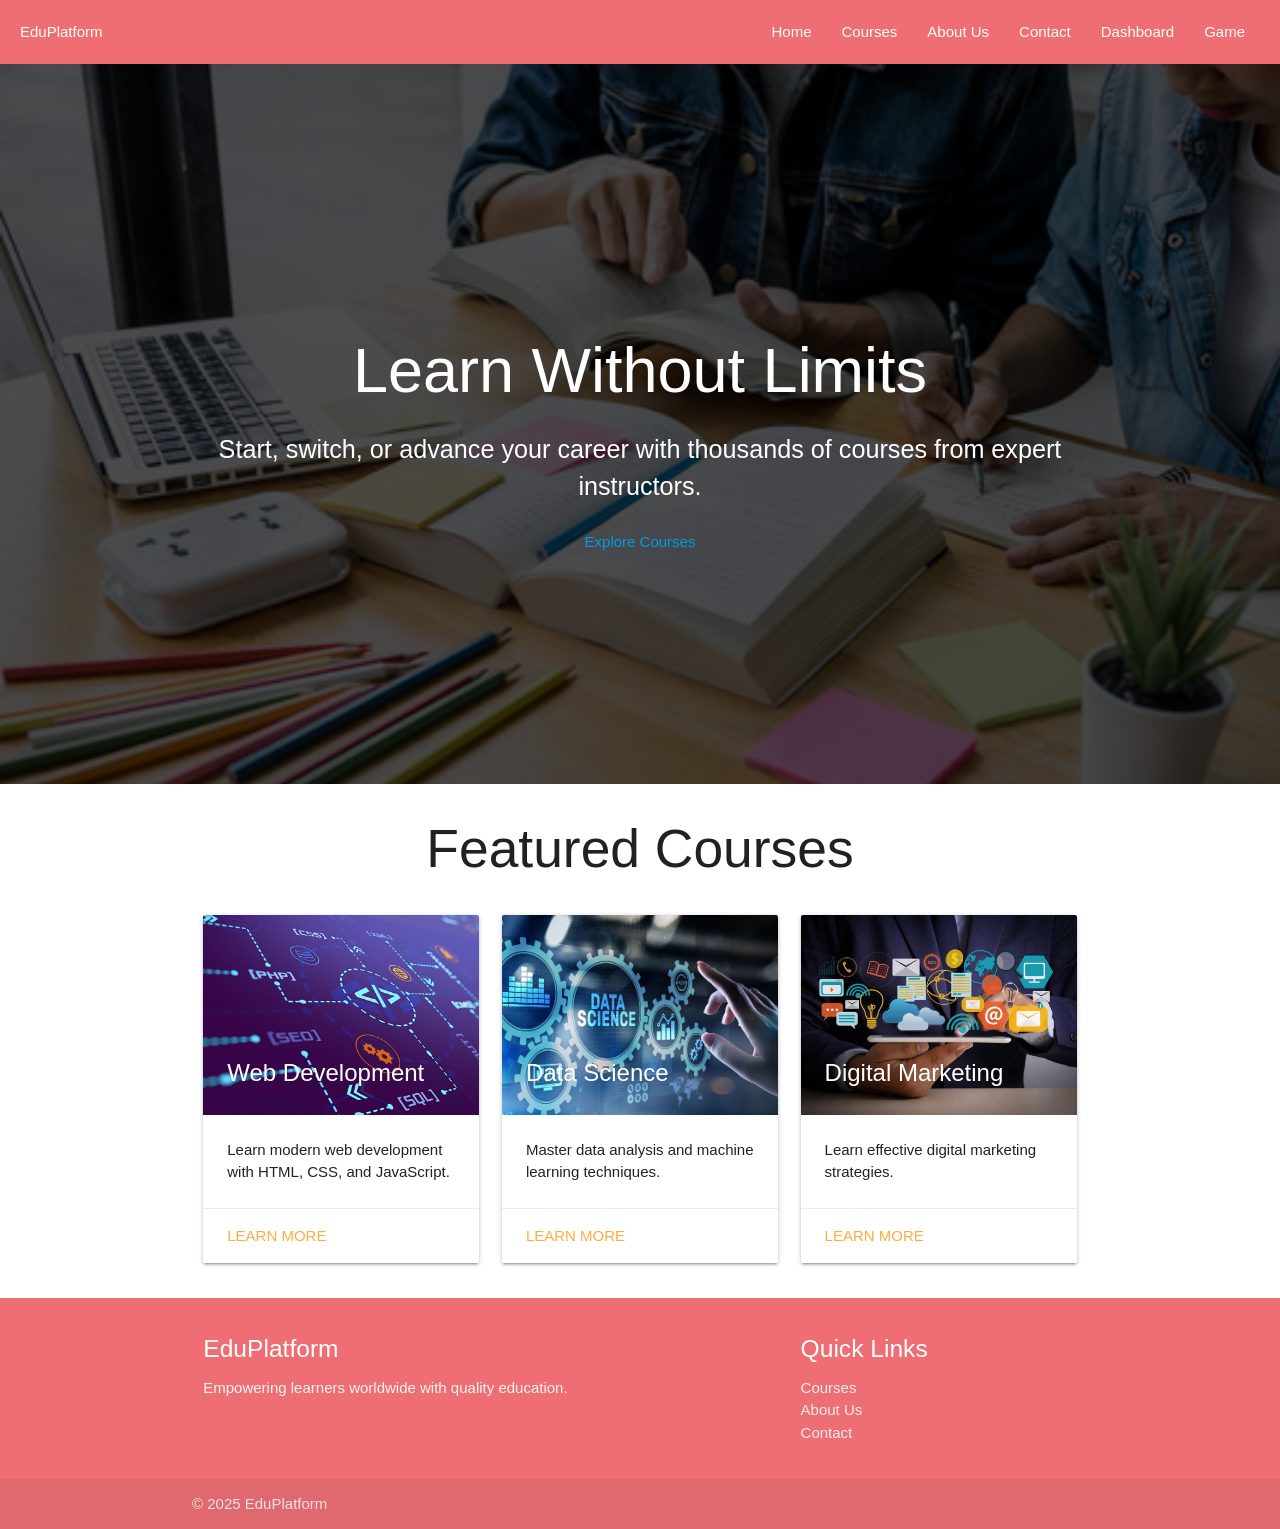
<file: index.html>
<!DOCTYPE html>
<html lang="en">

<head>
    <meta charset="UTF-8">
    <meta name="viewport" content="width=device-width, initial-scale=1.0">
    <title>EduPlatform - Learn Without Limits</title>
    <!--Materialize CSS-->
    <link rel="stylesheet" href="https://cdnjs.cloudflare.com/ajax/libs/materialize/1.0.0/css/materialize.min.css">
    <!--Custom CSS-->
    <link rel="stylesheet" href="assets/css/style.css">
    <!--Material Icons-->
    <link href="https://fonts.googleapis.com/icon?family=Material+Icons" rel="stylesheet">
    <style>
        /* Embedded styles  */
        .hero-section {
            background: linear-gradient(rgba(0, 0, 0, 0.7), rgba(0, 0, 0, 0.7)), url('images/hero-bg.jpg');
            background-size: cover;
            height: 80vh;
            display: flex;
            align-items: center;
            justify-content: center;
            color: white;
        }
    </style>
</head>

<body>
    <!--Navigation-->
    <nav class="nav-extended">
        <div class="nav-wrapper">
            <a href="#" class="logo">EduPlatform</a>
            <a href="#" data-target="mobile-demo" class="sidenav-trigger"><i class="material-icons">menu</i></a>
            <ul id="nav-mobile" class="right hide-on-med-and-down">
                <li><a href="index.html">Home</a></li>
                <li><a href="courses.html">Courses</a></li>
                <li><a href="about.html">About Us</a></li>
                <li><a href="contact.html">Contact</a></li>
                <li><a href="dashboard.html">Dashboard</a></li>
                <li><a href="game.html">Game</a></li>
            </ul>
        </div>
    </nav>

    <ul class="sidenav" id="mobile-demo">
        <li><a href="index.html">Home</a></li>
        <li><a href="courses.html">Courses</a></li>
        <li><a href="about.html">About Us</a></li>
        <li><a href="contact.html">Contact</a></li>
        <li><a href="dashboard.html">Dashboard</a></li>
        <li><a href="game.html">Game</a></li>
    </ul>

    <!--Hero-->
    <div class="hero-section">
        <div class="container center-align">
            <h1>Learn Without Limits</h1>
            <p class="flow-text">Start, switch, or advance your career with thousands of courses from expert
                instructors.</p>
            <a href="courses.html" class="btnExploreCourse">Explore Courses</a>
        </div>
    </div>

    <!--Featured Courses-->
    <div class="container">
        <h2 class="center-align">Featured Courses</h2>
        <div class="row">
            <div class="col s12 m4">
                <div class="card">
                    <div class="card-image">
                        <img src="images/course1.jpg" alt="Web Development">
                        <span class="card-title">Web Development</span>
                    </div>
                    <div class="card-content">
                        <p>Learn modern web development with HTML, CSS, and JavaScript.</p>
                    </div>
                    <div class="card-action">
                        <a href="courses.html">Learn More</a>
                    </div>
                </div>
            </div>
            <div class="col s12 m4">
                <div class="card">
                    <div class="card-image">
                        <img src="images/course2.jpg" alt="Data Science">
                        <span class="card-title">Data Science</span>
                    </div>
                    <div class="card-content">
                        <p>Master data analysis and machine learning techniques.</p>
                    </div>
                    <div class="card-action">
                        <a href="courses.html">Learn More</a>
                    </div>
                </div>
            </div>
            <div class="col s12 m4">
                <div class="card">
                    <div class="card-image">
                        <img src="images/course3.jpg" alt="Digital Marketing">
                        <span class="card-title">Digital Marketing</span>
                    </div>
                    <div class="card-content">
                        <p>Learn effective digital marketing strategies.</p>
                    </div>
                    <div class="card-action">
                        <a href="courses.html">Learn More</a>
                    </div>
                </div>
            </div>
        </div>
    </div>

    <!--Footer-->
    <footer class="page-footer">
        <div class="container">
            <div class="row">
                <div class="col l6 s12">
                    <h5 class="white-text">EduPlatform</h5>
                    <p class="grey-text text-lighten-4">Empowering learners worldwide with quality education.</p>
                </div>
                <div class="col l4 offset-l2 s12">
                    <h5 class="white-text">Quick Links</h5>
                    <ul>
                        <li><a class="grey-text text-lighten-3" href="courses.html">Courses</a></li>
                        <li><a class="grey-text text-lighten-3" href="about.html">About Us</a></li>
                        <li><a class="grey-text text-lighten-3" href="contact.html">Contact</a></li>
                    </ul>
                </div>
            </div>
        </div>
        <div class="footer-copyright">
            <div class="container">
                © 2025 EduPlatform
            </div>
        </div>
    </footer>

    <!--Scripts-->
    <script src="https://code.jquery.com/jquery-3.6.0.min.js"></script>
    <script src="https://cdnjs.cloudflare.com/ajax/libs/materialize/1.0.0/js/materialize.min.js"></script>
    <script src="scripts/main.js"></script>
</body>

</html>
</file>
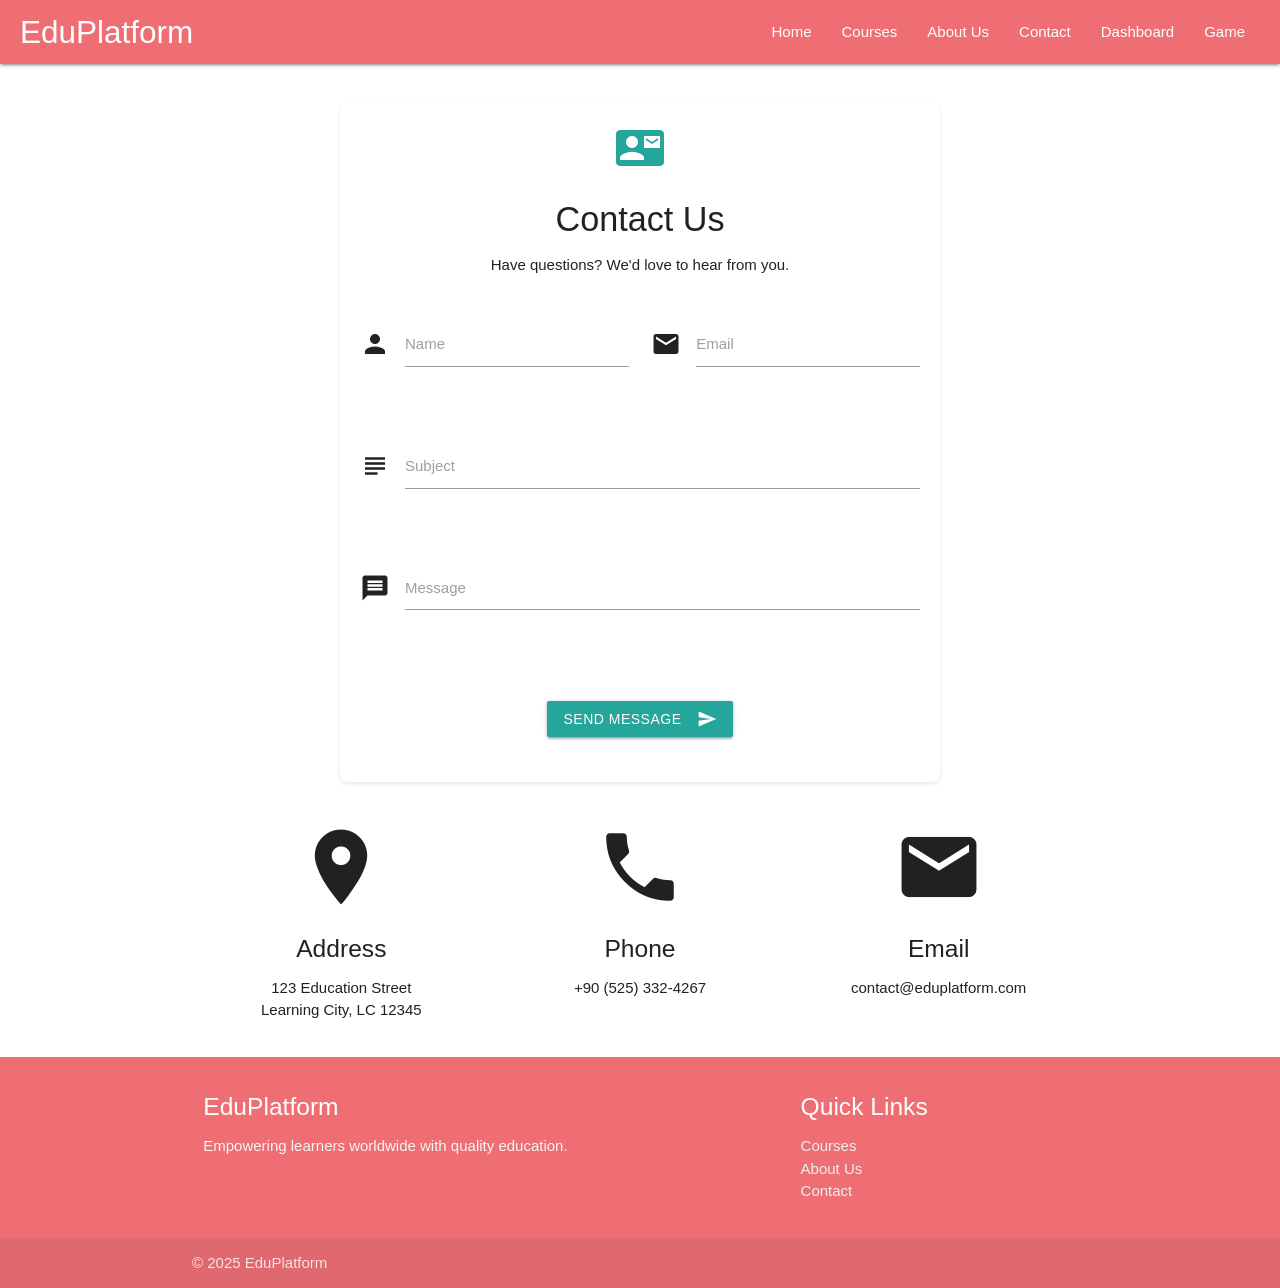
<file: contact.html>
<!DOCTYPE html>
<html lang="en">

<head>
    <meta charset="UTF-8">
    <meta name="viewport" content="width=device-width, initial-scale=1.0">
    <title>Contact Us - EduPlatform</title>
    <!-- Materialize CSS -->
    <link rel="stylesheet" href="https://cdnjs.cloudflare.com/ajax/libs/materialize/1.0.0/css/materialize.min.css">
    <!-- Custom CSS -->
    <link rel="stylesheet" href="assets/css/style.css">
    <!-- Material Icons -->
    <link href="https://fonts.googleapis.com/icon?family=Material+Icons" rel="stylesheet">
    <style>
        /* Page specific styles */
        .contact-form {
            max-width: 600px;
            margin: 40px auto;
            padding: 20px;
            background-color: #fff;
            border-radius: 8px;
            box-shadow: 0 2px 4px rgba(0,0,0,0.1);
        }

        .form-header {
            text-align: center;
            margin-bottom: 30px;
        }

        .form-header i {
            font-size: 48px;
            color: #26a69a;
        }

        .input-field input:focus + label,
        .input-field textarea:focus + label {
            color: #26a69a !important;
        }

        .input-field input:focus,
        .input-field textarea:focus {
            border-bottom: 1px solid #26a69a !important;
            box-shadow: 0 1px 0 0 #26a69a !important;
        }
    </style>
</head>

<body>
    <!-- Navigation -->
    <nav class="nav-extended">
        <div class="nav-wrapper">
            <a href="#" class="brand-logo">EduPlatform</a>
            <a href="#" data-target="mobile-demo" class="sidenav-trigger"><i class="material-icons">menu</i></a>
            <ul id="nav-mobile" class="right hide-on-med-and-down">
                <li><a href="index.html">Home</a></li>
                <li><a href="courses.html">Courses</a></li>
                <li><a href="about.html">About Us</a></li>
                <li><a href="contact.html">Contact</a></li>
                <li><a href="dashboard.html">Dashboard</a></li>
                <li><a href="game.html">Game</a></li>
            </ul>
        </div>
    </nav>

    <ul class="sidenav" id="mobile-demo">
        <li><a href="index.html">Home</a></li>
        <li><a href="courses.html">Courses</a></li>
        <li><a href="about.html">About Us</a></li>
        <li><a href="contact.html">Contact</a></li>
        <li><a href="dashboard.html">Dashboard</a></li>
        <li><a href="game.html">Game</a></li>
    </ul>

    <!-- Contact Form -->
    <div class="container">
        <div class="contact-form">
            <div class="form-header">
                <i class="material-icons">contact_mail</i>
                <h4>Contact Us</h4>
                <p>Have questions? We'd love to hear from you.</p>
            </div>
            <form id="contactForm" class="col s12">
                <div class="row">
                    <div class="input-field col s12 m6">
                        <i class="material-icons prefix">person</i>
                        <input id="name" type="text" class="validate" required>
                        <label for="name">Name</label>
                        <span class="helper-text" data-error="Please enter your name"></span>
                    </div>
                    <div class="input-field col s12 m6">
                        <i class="material-icons prefix">email</i>
                        <input id="email" type="email" class="validate" required>
                        <label for="email">Email</label>
                        <span class="helper-text" data-error="Please enter a valid email"></span>
                    </div>
                </div>
                <div class="row">
                    <div class="input-field col s12">
                        <i class="material-icons prefix">subject</i>
                        <input id="subject" type="text" class="validate" required>
                        <label for="subject">Subject</label>
                        <span class="helper-text" data-error="Please enter a subject"></span>
                    </div>
                </div>
                <div class="row">
                    <div class="input-field col s12">
                        <i class="material-icons prefix">message</i>
                        <textarea id="message" class="materialize-textarea validate" required></textarea>
                        <label for="message">Message</label>
                        <span class="helper-text" data-error="Please enter your message"></span>
                    </div>
                </div>
                <div class="row">
                    <div class="col s12 center-align">
                        <button class="btn waves-effect waves-light" type="submit" name="action" style="background-color: #26a69a;">
                            Send Message
                            <i class="material-icons right">send</i>
                        </button>
                    </div>
                </div>
            </form>
        </div>

        <!-- Contact Information -->
        <div class="contact-info center-align">
            <div class="row">
                <div class="col s12 m4">
                    <i class="material-icons large">location_on</i>
                    <h5>Address</h5>
                    <p>123 Education Street<br>Learning City, LC 12345</p>
                </div>
                <div class="col s12 m4">
                    <i class="material-icons large">phone</i>
                    <h5>Phone</h5>
                    <p>+90 (525) 332-4267</p>
                </div>
                <div class="col s12 m4">
                    <i class="material-icons large">email</i>
                    <h5>Email</h5>
                    <p>contact@eduplatform.com</p>
                </div>
            </div>
        </div>
    </div>

    <!-- Footer -->
    <footer class="page-footer">
        <div class="container">
            <div class="row">
                <div class="col l6 s12">
                    <h5 class="white-text">EduPlatform</h5>
                    <p class="grey-text text-lighten-4">Empowering learners worldwide with quality education.</p>
                </div>
                <div class="col l4 offset-l2 s12">
                    <h5 class="white-text">Quick Links</h5>
                    <ul>
                        <li><a class="grey-text text-lighten-3" href="courses.html">Courses</a></li>
                        <li><a class="grey-text text-lighten-3" href="about.html">About Us</a></li>
                        <li><a class="grey-text text-lighten-3" href="contact.html">Contact</a></li>
                    </ul>
                </div>
            </div>
        </div>
        <div class="footer-copyright">
            <div class="container">
                © 2025 EduPlatform
            </div>
        </div>
    </footer>

    <!-- Scripts -->
    <script src="https://code.jquery.com/jquery-3.6.0.min.js"></script>
    <script src="https://cdnjs.cloudflare.com/ajax/libs/materialize/1.0.0/js/materialize.min.js"></script>
    <script src="scripts/main.js"></script>
    <script>
        // Initialize Materialize components
        document.addEventListener('DOMContentLoaded', function () {
            var elems = document.querySelectorAll('.sidenav');
            var instances = M.Sidenav.init(elems);
        });

        // Form handling with jQuery
        $(document).ready(function () {
            $('#contactForm').on('submit', function (e) {
                e.preventDefault();

                // Get form data
                var formData = {
                    name: $('#name').val(),
                    email: $('#email').val(),
                    subject: $('#subject').val(),
                    message: $('#message').val()
                };

                // Show success message
                M.toast({ html: 'Message sent successfully!', classes: 'green' });

                // Reset form
                this.reset();
                M.updateTextFields();
            });
        });
    </script>
</body>

</html>
</file>
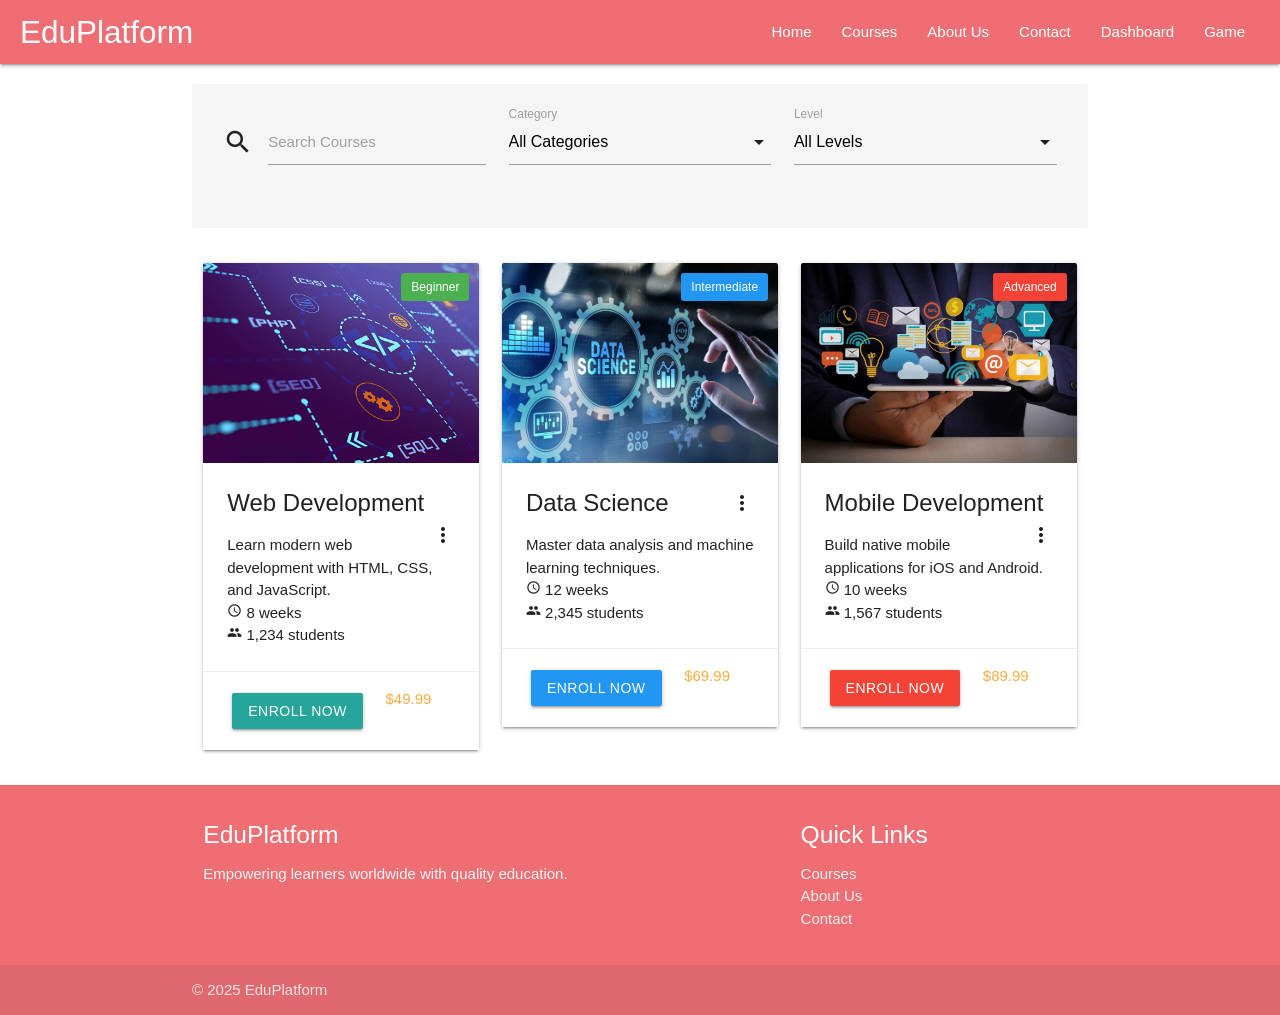
<file: courses.html>
<!DOCTYPE html>
<html lang="en">

<head>
    <meta charset="UTF-8">
    <meta name="viewport" content="width=device-width, initial-scale=1.0">
    <title>Courses - EduPlatform</title>
    <!-- Materialize CSS -->
    <link rel="stylesheet" href="https://cdnjs.cloudflare.com/ajax/libs/materialize/1.0.0/css/materialize.min.css">
    <!-- Custom CSS -->
    <link rel="stylesheet" href="assets/css/style.css">
    <!-- Material Icons -->
    <link href="https://fonts.googleapis.com/icon?family=Material+Icons" rel="stylesheet">
    <style>
        /* Embedded styles for courses page */
        .course-filter {
            margin: 20px 0;
            padding: 20px;
            background-color: #f5f5f5;
            border-radius: 4px;
        }

        .course-card {
            height: 100%;
            display: flex;
            flex-direction: column;
        }

        .course-card .card-content {
            flex-grow: 1;
        }

        .course-card .card-action {
            border-top: 1px solid rgba(160, 160, 160, 0.2);
        }

        .course-badge {
            position: absolute;
            top: 10px;
            right: 10px;
            padding: 5px 10px;
            border-radius: 3px;
            color: white;
            font-size: 12px;
        }

        .course-badge.beginner {
            background-color: #4caf50;
        }

        .course-badge.intermediate {
            background-color: #2196f3;
        }

        .course-badge.advanced {
            background-color: #f44336;
        }
    </style>
</head>

<body>
    <!-- Navigation -->
    <nav class="nav-extended">
        <div class="nav-wrapper">
            <a href="#" class="brand-logo">EduPlatform</a>
            <a href="#" data-target="mobile-demo" class="sidenav-trigger"><i class="material-icons">menu</i></a>
            <ul id="nav-mobile" class="right hide-on-med-and-down">
                <li><a href="index.html">Home</a></li>
                <li><a href="courses.html">Courses</a></li>
                <li><a href="about.html">About Us</a></li>
                <li><a href="contact.html">Contact</a></li>
                <li><a href="dashboard.html">Dashboard</a></li>
                <li><a href="game.html">Game</a></li>
            </ul>
        </div>
    </nav>

    <ul class="sidenav" id="mobile-demo">
        <li><a href="index.html">Home</a></li>
        <li><a href="courses.html">Courses</a></li>
        <li><a href="about.html">About Us</a></li>
        <li><a href="contact.html">Contact</a></li>
        <li><a href="dashboard.html">Dashboard</a></li>
        <li><a href="game.html">Game</a></li>
    </ul>

    <!-- Course Filter Section -->
    <div class="container">
        <div class="course-filter">
            <div class="row">
                <div class="col s12 m4">
                    <div class="input-field">
                        <i class="material-icons prefix">search</i>
                        <input type="text" id="searchCourse" class="validate">
                        <label for="searchCourse">Search Courses</label>
                    </div>
                </div>
                <div class="col s12 m4">
                    <div class="input-field">
                        <select id="categoryFilter">
                            <option value="" selected>All Categories</option>
                            <option value="web">Web Development</option>
                            <option value="data">Data Science</option>
                            <option value="mobile">Mobile Development</option>
                        </select>
                        <label>Category</label>
                    </div>
                </div>
                <div class="col s12 m4">
                    <div class="input-field">
                        <select id="levelFilter">
                            <option value="" selected>All Levels</option>
                            <option value="beginner">Beginner</option>
                            <option value="intermediate">Intermediate</option>
                            <option value="advanced">Advanced</option>
                        </select>
                        <label>Level</label>
                    </div>
                </div>
            </div>
        </div>

        <!-- Courses Grid -->
        <div class="row" id="coursesGrid">
            <!-- Course 1 -->
            <div class="col s12 m6 l4">
                <div class="card course-card" data-category="web">
                    <div class="card-image waves-effect waves-block waves-light">
                        <img src="images/course1.jpg" alt="Web Development">
                        <span class="course-badge beginner">Beginner</span>
                    </div>
                    <div class="card-content">
                        <span class="card-title activator grey-text text-darken-4">Web Development<i
                                class="material-icons right">more_vert</i></span>
                        <p>Learn modern web development with HTML, CSS, and JavaScript.</p>
                        <div class="course-meta">
                            <p><i class="material-icons tiny">schedule</i> 8 weeks</p>
                            <p><i class="material-icons tiny">people</i> 1,234 students</p>
                        </div>
                    </div>
                    <div class="card-action">
                        <a href="#" class="waves-effect waves-light btn" style="background-color: #26a69a;">Enroll Now</a>
                        <a href="#" class="right">$49.99</a>
                    </div>
                    <div class="card-reveal">
                        <span class="card-title grey-text text-darken-4">Course Details<i
                                class="material-icons right">close</i></span>
                        <p>This comprehensive course covers everything you need to know about web development, from
                            basic HTML to advanced JavaScript concepts.</p>
                        <ul>
                            <li>HTML5 & CSS3 Fundamentals</li>
                            <li>JavaScript ES6+</li>
                            <li>Responsive Design</li>
                            <li>Web APIs & AJAX</li>
                        </ul>
                    </div>
                </div>
            </div>

            <!-- Course 2 -->
            <div class="col s12 m6 l4">
                <div class="card course-card" data-category="data">
                    <div class="card-image waves-effect waves-block waves-light">
                        <img src="images/course2.jpg" alt="Data Science">
                        <span class="course-badge intermediate">Intermediate</span>
                    </div>
                    <div class="card-content">
                        <span class="card-title activator grey-text text-darken-4">Data Science<i
                                class="material-icons right">more_vert</i></span>
                        <p>Master data analysis and machine learning techniques.</p>
                        <div class="course-meta">
                            <p><i class="material-icons tiny">schedule</i> 12 weeks</p>
                            <p><i class="material-icons tiny">people</i> 2,345 students</p>
                        </div>
                    </div>
                    <div class="card-action">
                        <a href="#" class="waves-effect waves-light btn" style="background-color: #2196f3;">Enroll Now</a>
                        <a href="#" class="right">$69.99</a>
                    </div>
                    <div class="card-reveal">
                        <span class="card-title grey-text text-darken-4">Course Details<i
                                class="material-icons right">close</i></span>
                        <p>Learn the fundamentals of data science, including statistical analysis, machine learning, and
                            data visualization.</p>
                        <ul>
                            <li>Python for Data Science</li>
                            <li>Statistical Analysis</li>
                            <li>Machine Learning Basics</li>
                            <li>Data Visualization</li>
                        </ul>
                    </div>
                </div>
            </div>

            <!-- Course 3 -->
            <div class="col s12 m6 l4">
                <div class="card course-card" data-category="mobile">
                    <div class="card-image waves-effect waves-block waves-light">
                        <img src="images/course3.jpg" alt="Mobile Development">
                        <span class="course-badge advanced">Advanced</span>
                    </div>
                    <div class="card-content">
                        <span class="card-title activator grey-text text-darken-4">Mobile Development<i
                                class="material-icons right">more_vert</i></span>
                        <p>Build native mobile applications for iOS and Android.</p>
                        <div class="course-meta">
                            <p><i class="material-icons tiny">schedule</i> 10 weeks</p>
                            <p><i class="material-icons tiny">people</i> 1,567 students</p>
                        </div>
                    </div>
                    <div class="card-action">
                        <a href="#" class="waves-effect waves-light btn" style="background-color: #f44336;">Enroll Now</a>
                        <a href="#" class="right">$89.99</a>
                    </div>
                    <div class="card-reveal">
                        <span class="card-title grey-text text-darken-4">Course Details<i
                                class="material-icons right">close</i></span>
                        <p>Learn to develop professional mobile applications using React Native and modern development
                            practices.</p>
                        <ul>
                            <li>React Native Fundamentals</li>
                            <li>Mobile UI/UX Design</li>
                            <li>State Management</li>
                            <li>Native Features Integration</li>
                        </ul>
                    </div>
                </div>
            </div>
        </div>
    </div>

    <!-- Footer -->
    <footer class="page-footer">
        <div class="container">
            <div class="row">
                <div class="col l6 s12">
                    <h5 class="white-text">EduPlatform</h5>
                    <p class="grey-text text-lighten-4">Empowering learners worldwide with quality education.</p>
                </div>
                <div class="col l4 offset-l2 s12">
                    <h5 class="white-text">Quick Links</h5>
                    <ul>
                        <li><a class="grey-text text-lighten-3" href="courses.html">Courses</a></li>
                        <li><a class="grey-text text-lighten-3" href="about.html">About Us</a></li>
                        <li><a class="grey-text text-lighten-3" href="contact.html">Contact</a></li>
                    </ul>
                </div>
            </div>
        </div>
        <div class="footer-copyright">
            <div class="container">
                © 2025 EduPlatform
            </div>
        </div>
    </footer>

    <!-- Scripts -->
    <script src="https://code.jquery.com/jquery-3.6.0.min.js"></script>
    <script src="https://cdnjs.cloudflare.com/ajax/libs/materialize/1.0.0/js/materialize.min.js"></script>
    <script src="scripts/main.js"></script>
    <script>
        $(document).ready(function() {
            // Initialize Materialize components
            M.Sidenav.init(document.querySelectorAll('.sidenav'));
            M.FormSelect.init(document.querySelectorAll('select'));

            // Course filtering functionality
            $('#searchCourse, #categoryFilter, #levelFilter').on('change keyup', function () {
                const searchTerm = $('#searchCourse').val().toLowerCase();
                const category = $('#categoryFilter').val();
                const level = $('#levelFilter').val();

                $('.course-card').each(function () {
                    const card = $(this);
                    const title = card.find('.card-title').text().toLowerCase();
                    const badge = card.find('.course-badge').text().toLowerCase();

                    const matchesSearch = title.includes(searchTerm);
                    const matchesCategory = !category || card.data('category') === category;
                    const matchesLevel = !level || badge.includes(level);

                    if (matchesSearch && matchesCategory && matchesLevel) {
                        card.parent().show();
                    } else {
                        card.parent().hide();
                    }
                });
            });
        });
    </script>
</body>

</html>
</file>
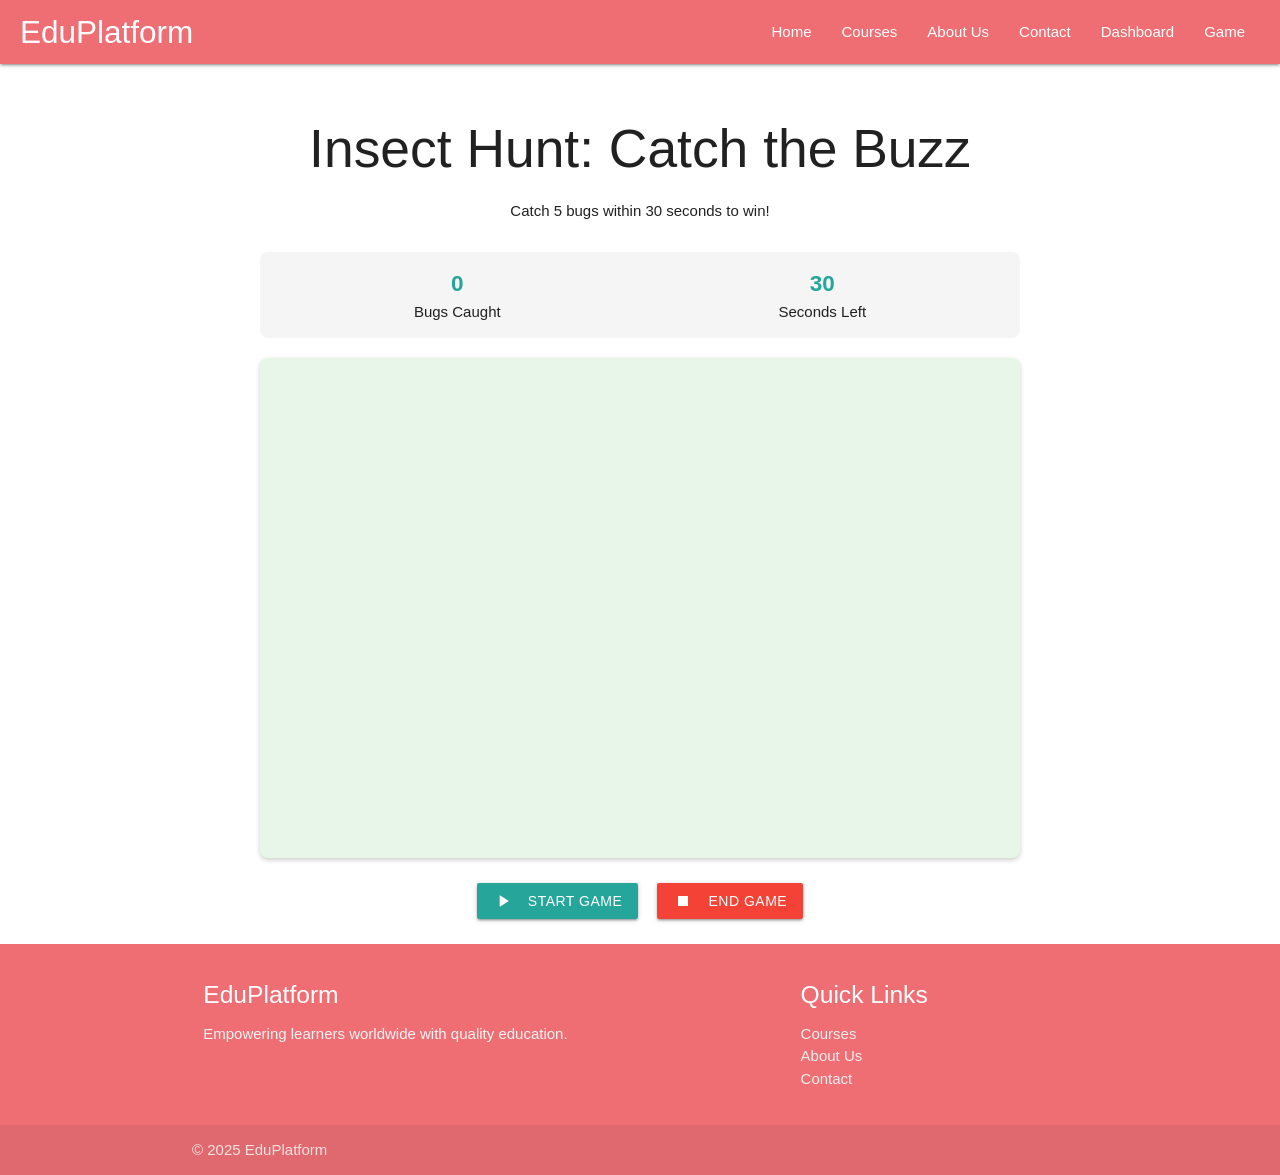
<file: game.html>
<!DOCTYPE html>
<html lang="en">

<head>
    <meta charset="UTF-8">
    <meta name="viewport" content="width=device-width, initial-scale=1.0">
    <title>Insect Hunt - EduPlatform</title>
    <!-- Materialize CSS -->
    <link rel="stylesheet" href="https://cdnjs.cloudflare.com/ajax/libs/materialize/1.0.0/css/materialize.min.css">
    <!-- Custom CSS -->
    <link rel="stylesheet" href="assets/css/style.css">
    <!-- Material Icons -->
    <link href="https://fonts.googleapis.com/icon?family=Material+Icons" rel="stylesheet">
    <style>
        .game-container {
            max-width: 800px;
            margin: 0 auto;
            padding: 20px;
        }

        .game-header {
            text-align: center;
            margin-bottom: 30px;
        }

        .game-stats {
            display: flex;
            justify-content: space-around;
            margin-bottom: 20px;
            padding: 15px;
            background: #f5f5f5;
            border-radius: 8px;
        }

        .stat-item {
            text-align: center;
        }

        .stat-value {
            font-size: 1.5em;
            font-weight: bold;
            color: #26a69a;
        }

        .game-area {
            position: relative;
            width: 100%;
            height: 500px;
            background: #e8f5e9;
            border-radius: 8px;
            overflow: hidden;
            box-shadow: 0 2px 5px rgba(0,0,0,0.2);
        }

        .insect {
            position: absolute;
            width: 80px;
            height: 80px;
            cursor: pointer;
            transition: transform 0.2s;
            z-index: 1;
            font-size: 3em;
        }

        .insect:hover {
            transform: scale(1.1);
        }

        .insect img {
            width: 100%;
            height: 100%;
            object-fit: contain;
        }

        .game-controls {
            text-align: center;
            margin-top: 20px;
        }

        .game-message {
            text-align: center;
            margin: 20px 0;
            font-size: 1.2em;
            font-weight: bold;
            color: #26a69a;
        }

        .game-over {
            position: absolute;
            top: 50%;
            left: 50%;
            transform: translate(-50%, -50%);
            background: rgba(255, 255, 255, 0.9);
            padding: 20px;
            border-radius: 8px;
            text-align: center;
            display: none;
            z-index: 2;
        }

        @keyframes float {
            0%, 100% { transform: translateY(0); }
            50% { transform: translateY(-10px); }
        }

        .insect {
            animation: float 2s infinite ease-in-out;
        }
    </style>
</head>

<body>
    <!--Navigation-->
    <nav class="nav-extended">
        <div class="nav-wrapper">
            <a href="#" class="brand-logo">EduPlatform</a>
            <a href="#" data-target="mobile-demo" class="sidenav-trigger"><i class="material-icons">menu</i></a>
            <ul id="nav-mobile" class="right hide-on-med-and-down">
                <li><a href="index.html">Home</a></li>
                <li><a href="courses.html">Courses</a></li>
                <li><a href="about.html">About Us</a></li>
                <li><a href="contact.html">Contact</a></li>
                <li><a href="dashboard.html">Dashboard</a></li>
                <li><a href="game.html">Game</a></li>
            </ul>
        </div>
    </nav>

    <ul class="sidenav" id="mobile-demo">
        <li><a href="index.html">Home</a></li>
        <li><a href="courses.html">Courses</a></li>
        <li><a href="about.html">About Us</a></li>
        <li><a href="contact.html">Contact</a></li>
        <li><a href="dashboard.html">Dashboard</a></li>
        <li><a href="game.html">Game</a></li>
    </ul>

    <!--Game-->
    <div class="container">
        <div class="game-container">
            <div class="game-header">
                <h2>Insect Hunt: Catch the Buzz</h2>
                <p>Catch 5 bugs within 30 seconds to win!</p>
            </div>

            <div class="game-stats">
                <div class="stat-item">
                    <div class="stat-value" id="bugsCaught">0</div>
                    <div>Bugs Caught</div>
                </div>
                <div class="stat-item">
                    <div class="stat-value" id="timer">30</div>
                    <div>Seconds Left</div>
                </div>
            </div>

            <div class="game-message" id="gameMessage"></div>

            <div class="game-area" id="gameArea">
                <!-- Insects will be generated dynamically -->
                <div class="game-over" id="gameOver">
                    <h3 id="gameOverMessage"></h3>
                    <button class="btn waves-effect waves-light" id="playAgainBtn">
                        <i class="material-icons left">refresh</i>Play Again
                    </button>
                </div>
            </div>

            <div class="game-controls">
                <button class="btn waves-effect waves-light" id="startBtn">
                    <i class="material-icons left">play_arrow</i>Start Game
                </button>
                <button class="btn waves-effect waves-light red" id="endBtn" style="margin-left: 10px;">
                    <i class="material-icons left">stop</i>End Game
                </button>
            </div>
        </div>
    </div>

    <!--Footer-->
    <footer class="page-footer">
        <div class="container">
            <div class="row">
                <div class="col l6 s12">
                    <h5 class="white-text">EduPlatform</h5>
                    <p class="grey-text text-lighten-4">Empowering learners worldwide with quality education.</p>
                </div>
                <div class="col l4 offset-l2 s12">
                    <h5 class="white-text">Quick Links</h5>
                    <ul>
                        <li><a class="grey-text text-lighten-3" href="courses.html">Courses</a></li>
                        <li><a class="grey-text text-lighten-3" href="about.html">About Us</a></li>
                        <li><a class="grey-text text-lighten-3" href="contact.html">Contact</a></li>
                    </ul>
                </div>
            </div>
        </div>
        <div class="footer-copyright">
            <div class="container">
                © 2025 EduPlatform
            </div>
        </div>
    </footer>

    <!--Scripts-->
    <script src="https://code.jquery.com/jquery-3.6.0.min.js"></script>
    <script src="https://cdnjs.cloudflare.com/ajax/libs/materialize/1.0.0/js/materialize.min.js"></script>
    <script>
        $(document).ready(function() {
            // Initialize Materialize components
            M.Sidenav.init(document.querySelectorAll('.sidenav'));

            const gameState = {
                bugsCaught: 0,
                timeLeft: 30,
                gameActive: false,
                timerInterval: null,
                bugInterval: null,
                level: 1,
                spawnInterval: 1000,
                bugs: [
                    { icon: '🐞', name: 'Ladybug' },
                    { icon: '🦗', name: 'Cricket' },
                    { icon: '🦋', name: 'Butterfly' },
                    { icon: '🐝', name: 'Bee' },
                    { icon: '🪲', name: 'Beetle' }
                ]
            };

            function startGame() {
                gameState.bugsCaught = 0;
                gameState.timeLeft = 30 - ((gameState.level - 1) * 5); // Reduce time by 5s per level
                gameState.gameActive = true;
                gameState.spawnInterval = Math.max(800, 1000 - ((gameState.level - 1) * 100)); // Reduce spawn time by 100ms per level, minimum 800ms
                updateStats();
                
                // Clear any existing intervals
                clearInterval(gameState.timerInterval);
                clearInterval(gameState.bugInterval);
                
                // Start timer
                gameState.timerInterval = setInterval(updateTimer, 1000);
                
                // Start spawning bugs
                gameState.bugInterval = setInterval(spawnBug, gameState.spawnInterval);
                
                // Hide game over message
                $('#gameOver').hide();
                $('#gameMessage').text(`Level ${gameState.level} - Catch the bugs!`);
                
                // Disable start button
                $('#startBtn').prop('disabled', true);
            }

            function updateTimer() {
                gameState.timeLeft--;
                updateStats();
                
                if (gameState.timeLeft <= 0) {
                    endGame(false);
                }
            }

            function updateStats() {
                $('#bugsCaught').text(gameState.bugsCaught);
                $('#timer').text(gameState.timeLeft);
            }

            function spawnBug() {
                if (!gameState.gameActive) return;
                
                const gameArea = $('#gameArea');
                const bug = gameState.bugs[Math.floor(Math.random() * gameState.bugs.length)];
                
                const bugElement = $('<div>')
                    .addClass('insect')
                    .html(bug.icon)
                    .css({
                        left: Math.random() * (gameArea.width() - 60) + 'px',
                        top: Math.random() * (gameArea.height() - 60) + 'px'
                    });
                
                gameArea.append(bugElement);
                
                // Remove bug after 2 seconds
                setTimeout(() => {
                    bugElement.remove();
                }, 2000);
                
                // Add click handler
                bugElement.click(function() {
                    if (!gameState.gameActive) return;
                    
                    $(this).remove();
                    gameState.bugsCaught++;
                    updateStats();
                    
                    if (gameState.bugsCaught >= 5) {
                        endGame(true);
                    }
                });
            }

            function endGame(won) {
                gameState.gameActive = false;
                clearInterval(gameState.timerInterval);
                clearInterval(gameState.bugInterval);
                
                // Remove all remaining bugs
                $('.insect').remove();
                
                // Show game over message
                const gameOver = $('#gameOver');
                let message;
                if (won) {
                    gameState.level++;
                    message = `Level ${gameState.level - 1} Complete! Get ready for Level ${gameState.level}!`;
                } else {
                    message = 'Time\'s up! Try again!';
                }
                $('#gameOverMessage').text(message);
                gameOver.show();
                
                // Enable start button
                $('#startBtn').prop('disabled', false);
            }

            // Event listeners
            $('#startBtn').click(startGame);
            $('#playAgainBtn').click(startGame);
            $('#endBtn').click(function() {
                if (gameState.gameActive) {
                    gameState.level = 1; // Reset level to 1
                    endGame(false);
                }
            });
        });
    </script>
</body>

</html>
</file>
<file: assets/css/style.css>
/* Common styles */
body {
    display: flex;
    min-height: 100vh;
    flex-direction: column;
    font-family: 'Roboto', sans-serif;
}

main {
    flex: 1 0 auto;
}

/* Navigation styles */
.nav-wrapper {
    padding: 0 20px;
}

.brand-logo {
    font-weight: 500;
}

/* Footer styles */
.page-footer {
    margin-top: 0;
}

/* Common card styles */
.card {
    margin: 15px 0;
}

.card .card-content .card-title {
    margin-bottom: 15px;
}

/* Common button styles */
.btn {
    margin: 5px;
}

/* Common form styles */
.input-field {
    margin-top: 1rem;
    margin-bottom: 1rem;
}

/* Common animation classes */
.fade-in {
    opacity: 0;
    transform: translateY(20px);
    transition: opacity 0.5s ease, transform 0.5s ease;
}

.fade-in.visible {
    opacity: 1;
    transform: translateY(0);
}

/* Common responsive styles */
@media only screen and (max-width: 600px) {
    .container {
        width: 95%;
    }
}

/* Card styles */
.card:hover {
    transform: translateY(-5px);
}

.card-image {
    height: 200px;
    overflow: hidden;
}

.card-image img {
    width: 100%;
    height: 100%;
    object-fit: cover;
}

/* Course grid styles */
.course-grid {
    margin: 40px 0;
}

/* Animation classes */
@keyframes fadeIn {
    from {
        opacity: 0;
        transform: translateY(20px);
    }
    to {
        opacity: 1;
        transform: translateY(0);
    }
}

/* Responsive styles */
@media only screen and (max-width: 600px) {
    .hero-section {
        height: 60vh;
    }
    
    .card-image {
        height: 150px;
    }
}
</file>
